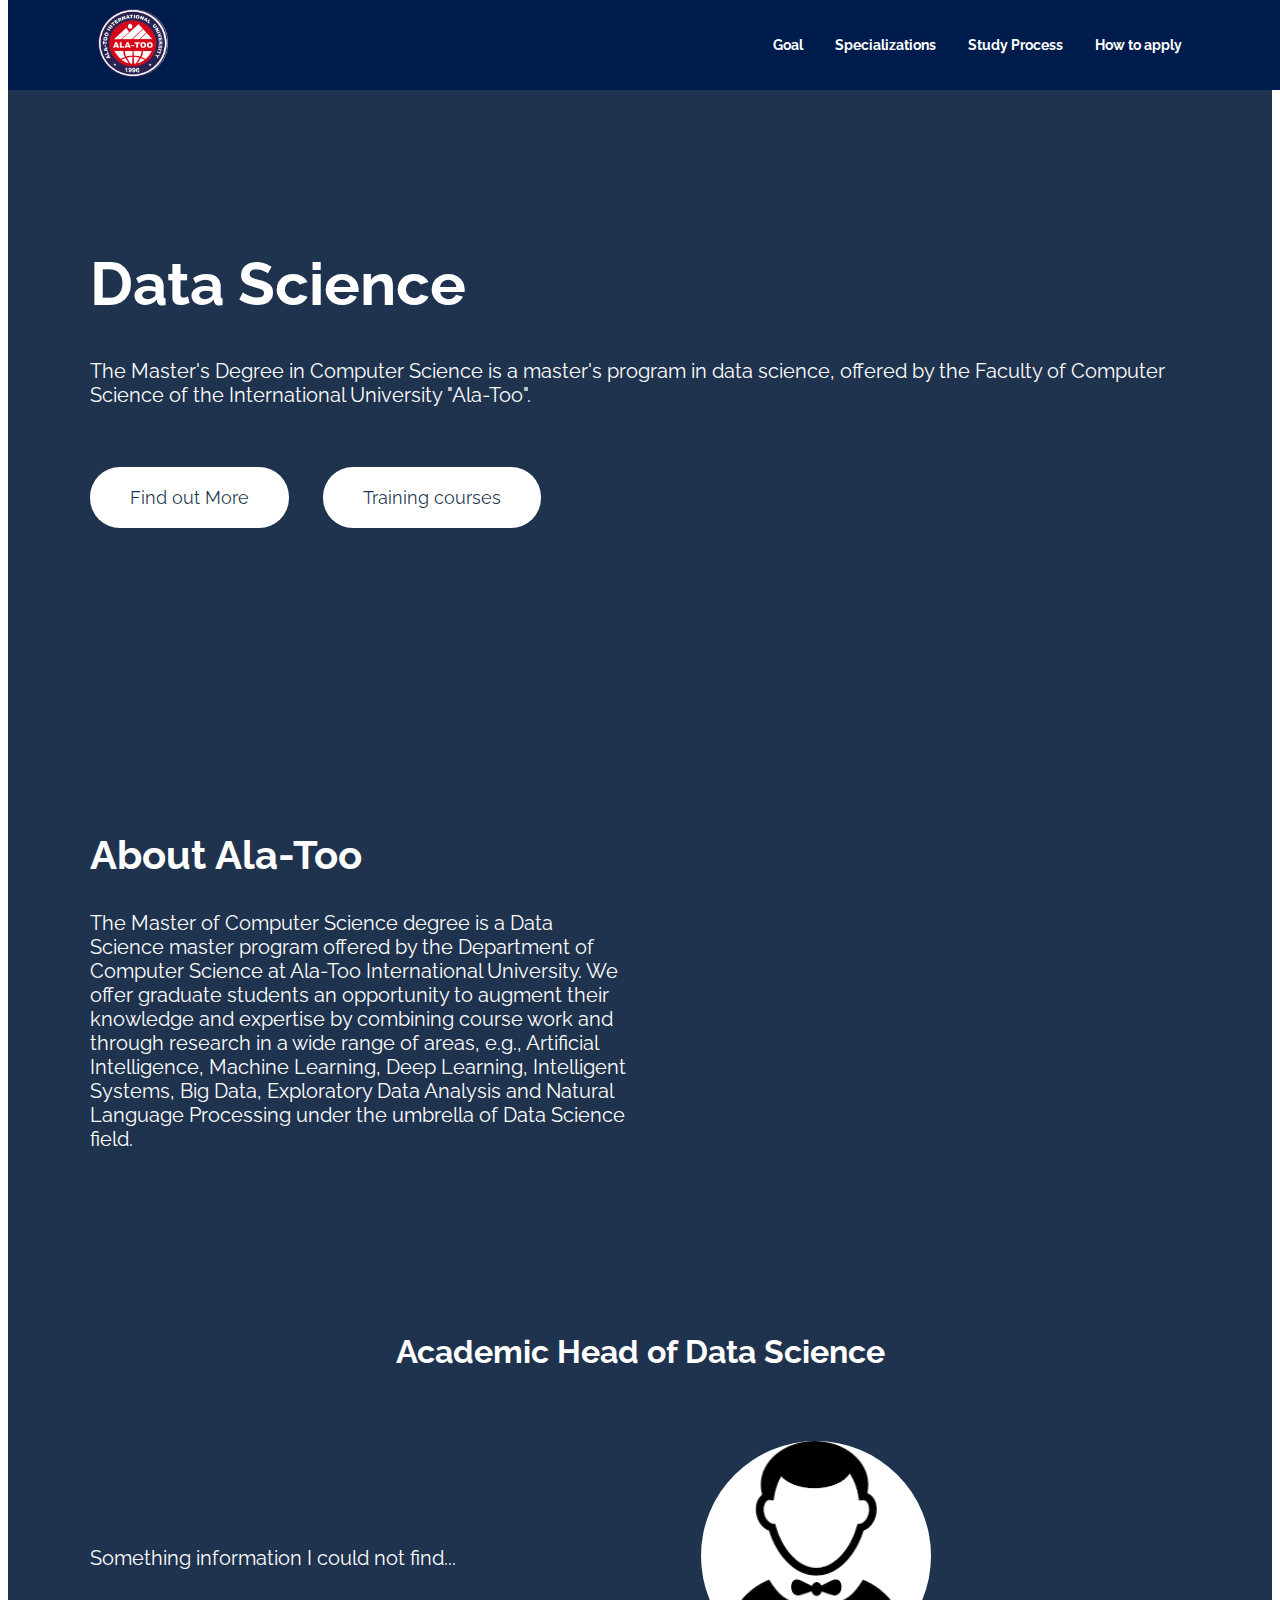
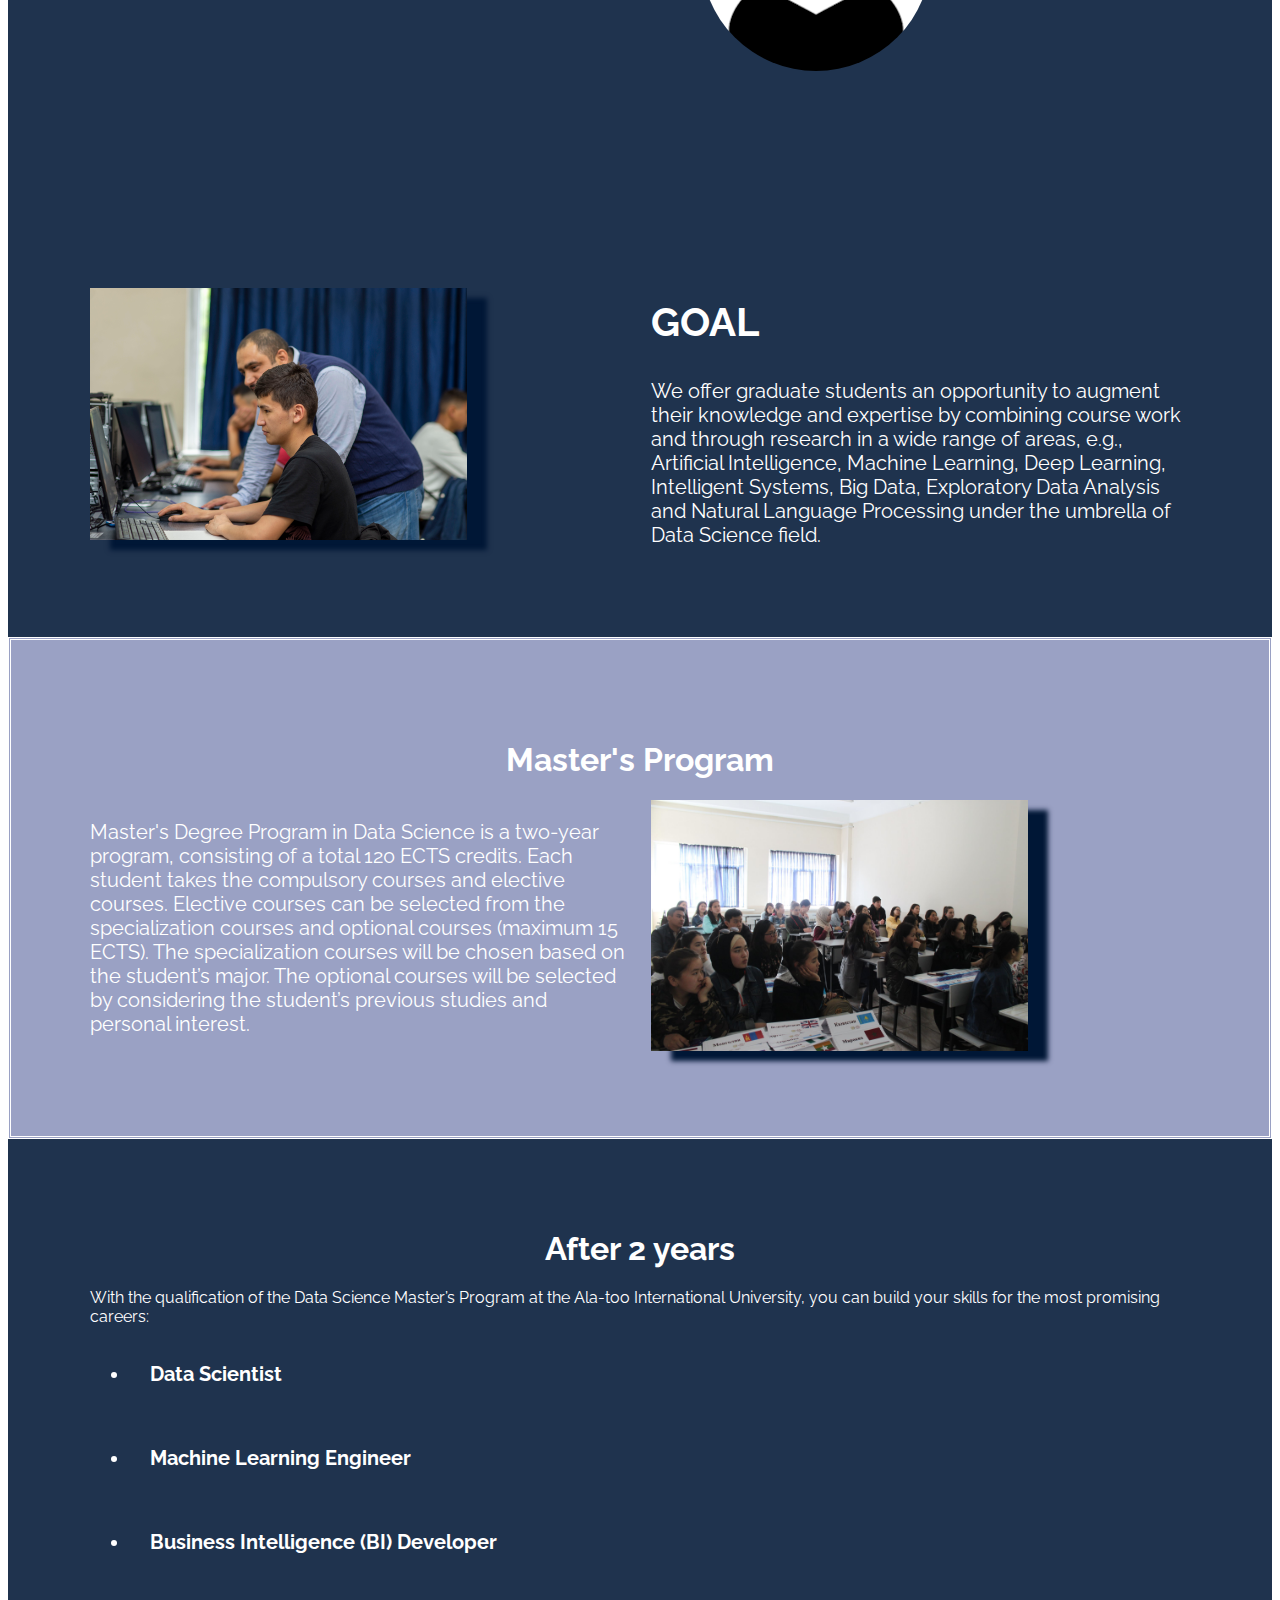
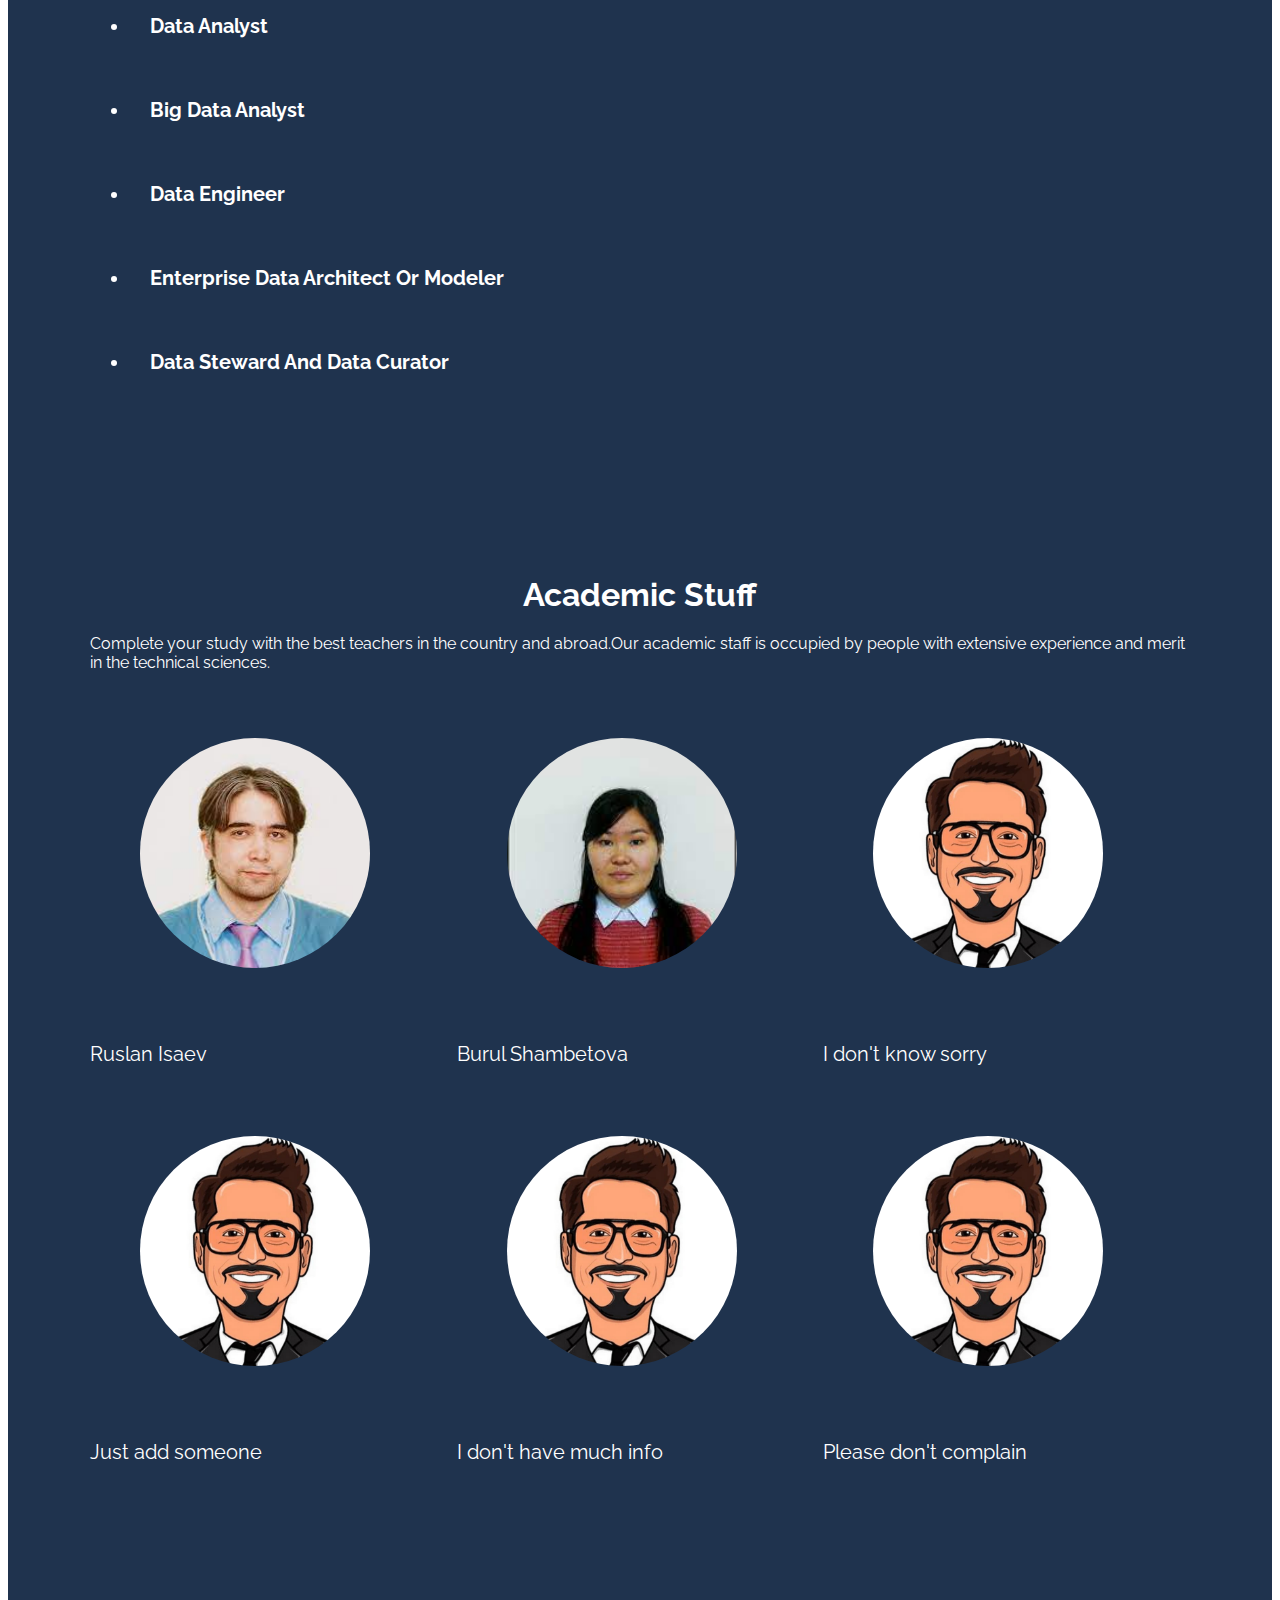
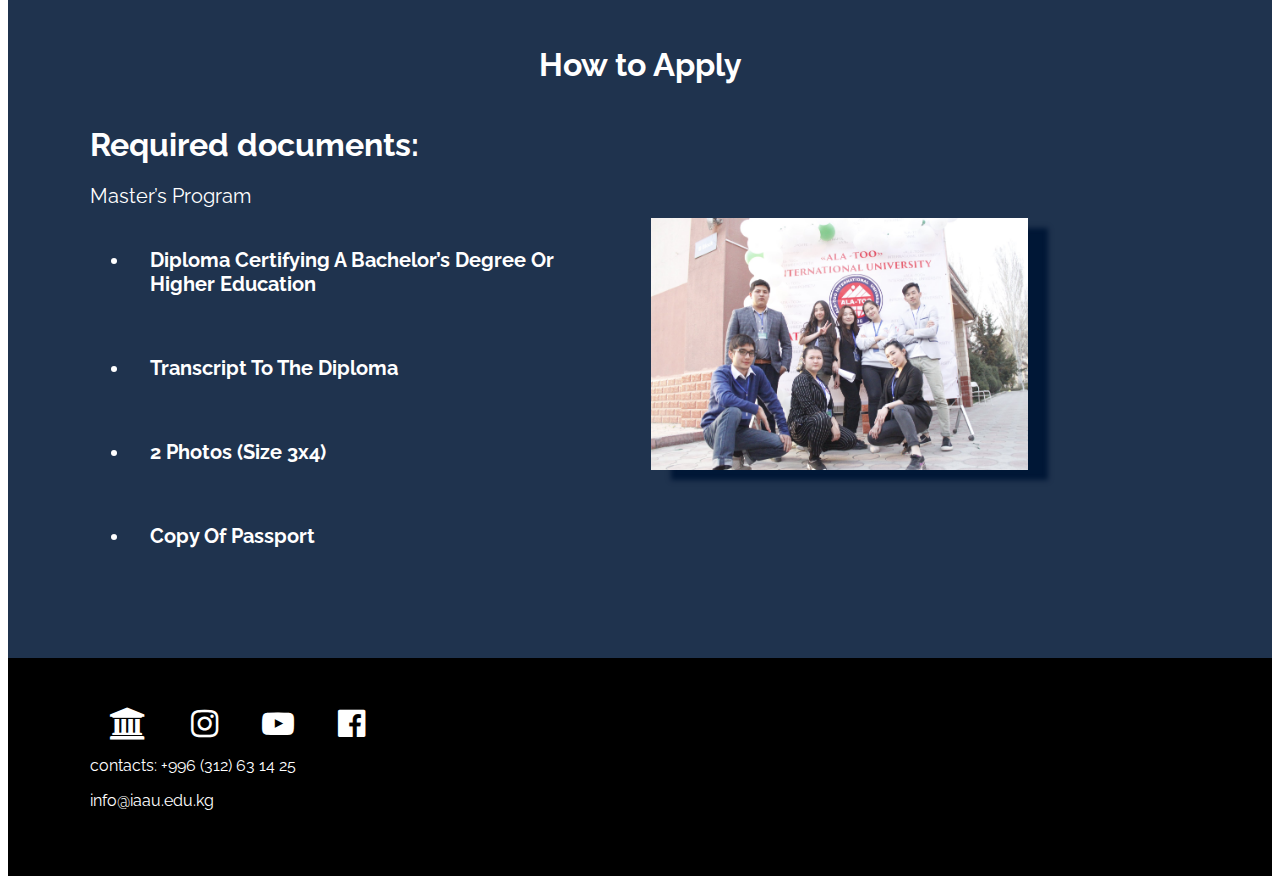
<file: index.html>
<!DOCTYPE html>
<html>
<head>
	<meta charset="utf-8">
	<title>Alatoo</title>
	<link rel="stylesheet" href="styles.css">
	<link rel="stylesheet" href="https://cdnjs.cloudflare.com/ajax/libs/font-awesome/4.7.0/css/font-awesome.min.css">
</head>
<body>
	<div class="header">
		<div class="container">
			<div class="block">
				<a href="#" class="header_logo">
					<img src="img/logo.png" alt="logo">
				</a>
				<nav class="header_menu" id="menu">
            		<a href="#goal">Goal</a>
            		<a href="#spec">Specializations</a>
            		<a href="#study">Study Process</a>
            		<a href="#admition">How to apply</a>
        		</nav>

			</div>
		
        </div>
	</div>
	<div class="topline" id="topline">
		<div class="container">
			<div class="block">
				<div class="topline_item">
				<h1>Data Science</h1>
				<p>The Master's Degree in Computer Science is a master's program in data science,
offered by the Faculty of Computer Science of the International University "Ala-Too".</p>
				<a href="#contacts" class="topline_link">Find out More</a>
				<a href="#contacts" class="topline_link">Training courses</a>
				</div>
			</div>
		</div>
	</div>
	<div class="about_uni" id="about_university">
		<div class="container">
			<div class="block">
			<div class="item">
				<h2>About Ala-Too</h2>
				<p>The Master of Computer Science degree is a Data Science master program offered by the Department of Computer Science at Ala-Too International University. We offer graduate students an opportunity to augment their knowledge and expertise by combining course work and through research in a wide range of areas, e.g., Artificial Intelligence, Machine Learning, Deep Learning, Intelligent Systems, Big Data, Exploratory Data Analysis and Natural Language Processing under the umbrella of Data Science field.</p>
			</div>

			<div class="item">
				<iframe class="video" src="https://www.youtube.com/embed/wpe1kuOk6kA" title="YouTube video player" frameborder="0" allow="accelerometer; autoplay; clipboard-write; encrypted-media; gyroscope; picture-in-picture" allowfullscreen></iframe>
			</div>
			</div>
		</div>
	</div>

	<div class="about_Head">
		<div class="container">
			<h1>Academic Head of Data Science</h1>
			<div class="block">
				<div class="item">
					<p>Something information I could not find...</p>
				</div>
				<div class="item">
					<img class="round_img" src="img/head.png" alt="Avatar">
				</div>
			</div>
		</div>
	</div>

	<div class="goal" id="goal">
		<div class="container">
			<div class="block">
				<div class="item">
					<img class ="img"src="img/lab.jpg" alt="lab">
				</div>
				<div class="item">
					<h2>GOAL</h2>
					<p>We offer graduate students an opportunity to augment their knowledge and expertise by combining course work and through research in a wide range of areas, e.g., Artificial Intelligence, Machine Learning, Deep Learning, Intelligent Systems, Big Data, Exploratory Data Analysis and Natural Language Processing under the umbrella of Data Science field.
					</p>
				</div>
			</div>
		</div>
	</div>

	<div class="about_mag">
		<div class="container">
			<h1>Master's Program</h1>
			<div class="block">
			<div class="item">
				<p>Master's Degree Program in Data Science is a two-year program, consisting of a total 120 ECTS credits. Each student takes the compulsory courses and elective courses. Elective courses can be selected from the specialization courses and optional courses (maximum 15 ECTS). The specialization courses will be chosen based on the student’s major. The optional courses will be selected by considering the student’s previous studies and personal interest.</p>
			</div>
			<div class="item">
				<img class ="img"src="img/lesson.jpg" alt="lab">
			</div>
		</div>
		</div>		
	</div>

	<div class="careers">
		<div class="container">
			<h1>After 2 years</h1>
			<p>With the qualification of the Data Science Master’s Program at the Ala-too International University, you can build your skills for the most promising careers:</p>
			<ul class="exp_list">
                <li>Data Scientist</li>
                <li>Machine Learning Engineer</li>
                <li>Business Intelligence (BI) Developer</li>
                <li>Data Analyst</li>
                <li>Big Data Analyst</li>
                <li>Data Engineer</li>
                <li>Enterprise Data Architect or Modeler</li>
                <li>Data Steward and Data Curator</li>
            </ul>
		</div>
	</div>

	<div class="acad_stuff">
		<div class="container">
			<h1>Academic Stuff</h1>
			 <p>Complete your study with the best teachers in the country and abroad.Our academic staff is occupied by people with extensive experience and merit in the technical sciences.</p>
			 <div class="block">
			 	<div class="item">
			 		<img class="round_img" src="img/prof1.jpg" alt="pic">
			 		<p>Ruslan Isaev</p>
			 	</div>
			 	<div class="item">
			 		<img class="round_img" src="img/prof2.jpg" alt="pic">
			 		<p>Burul Shambetova</p>
			 	</div>
			 	<div class="item">
			 		<img class="round_img" src="img/prof3.jpeg" alt="pic">
			 		<p>I don't know sorry</p>
			 	</div>
			 </div>
			 <div class="block">
			 	<div class="item">
			 		<img class="round_img" src="img/prof3.jpeg" alt="pic">
			 		<p>Just add someone</p>
			 	</div>
			 	<div class="item">
			 		<img class="round_img" src="img/prof3.jpeg" alt="pic">
			 		<p>I don't have much info</p>
			 	</div>
			 	<div class="item">
			 		<img class="round_img" src="img/prof3.jpeg" alt="pic">
			 		<p>Please don't complain</p>
			 	</div>
			 </div>
		</div>
	</div>

	<div class="admis">
		<div class="container">
			<h1>How to Apply</h1>
			<div class="block">
				<div class="item">
					<h1>Required documents:</h1>
					<p>Master’s Program</p>
					<ul class="exp_list">
                		<li>Diploma certifying a bachelor’s degree or higher education</li>
                		<li>Transcript to the Diploma</li>
                		<li>2 photos (size 3x4)</li>
                		<li>Copy of passport</li>
            		</ul>
				</div>
				<div class="item">
					<img class = "img" src="img/welcome.jpg" alt="pic">
				</div>
			</div>
		</div>
	</div>

	<footer class="footer">
        <div class="container">
            <a class="footer_icon" href="http://alatoo.edu.kg/#gsc.tab=0"><i class="fa fa-university fa-2x"></i></a>
                
            <a class="footer_icon" href="https://www.instagram.com/alatoo.edu.kg/"><i class="fa fa-instagram fa-2x"></i></a>
                
            <a class="footer_icon" href="https://www.youtube.com/channel/UCRwPUKmeoiUausG3luv7d3Q"><i class="fa fa-youtube-play fa-2x"></i></a>
                
            <a class="footer_icon" href="https://www.facebook.com/AlaTooInternationalUniversity/"><i class="fa fa-facebook-official fa-2x"></i></a>
            <br>
            <p class="contacts">contacts: +996 (312) 63 14 25</p>
            <p class="contacts">info@iaau.edu.kg</p>
        </div>
    </footer>
</body>
</html>
</file>
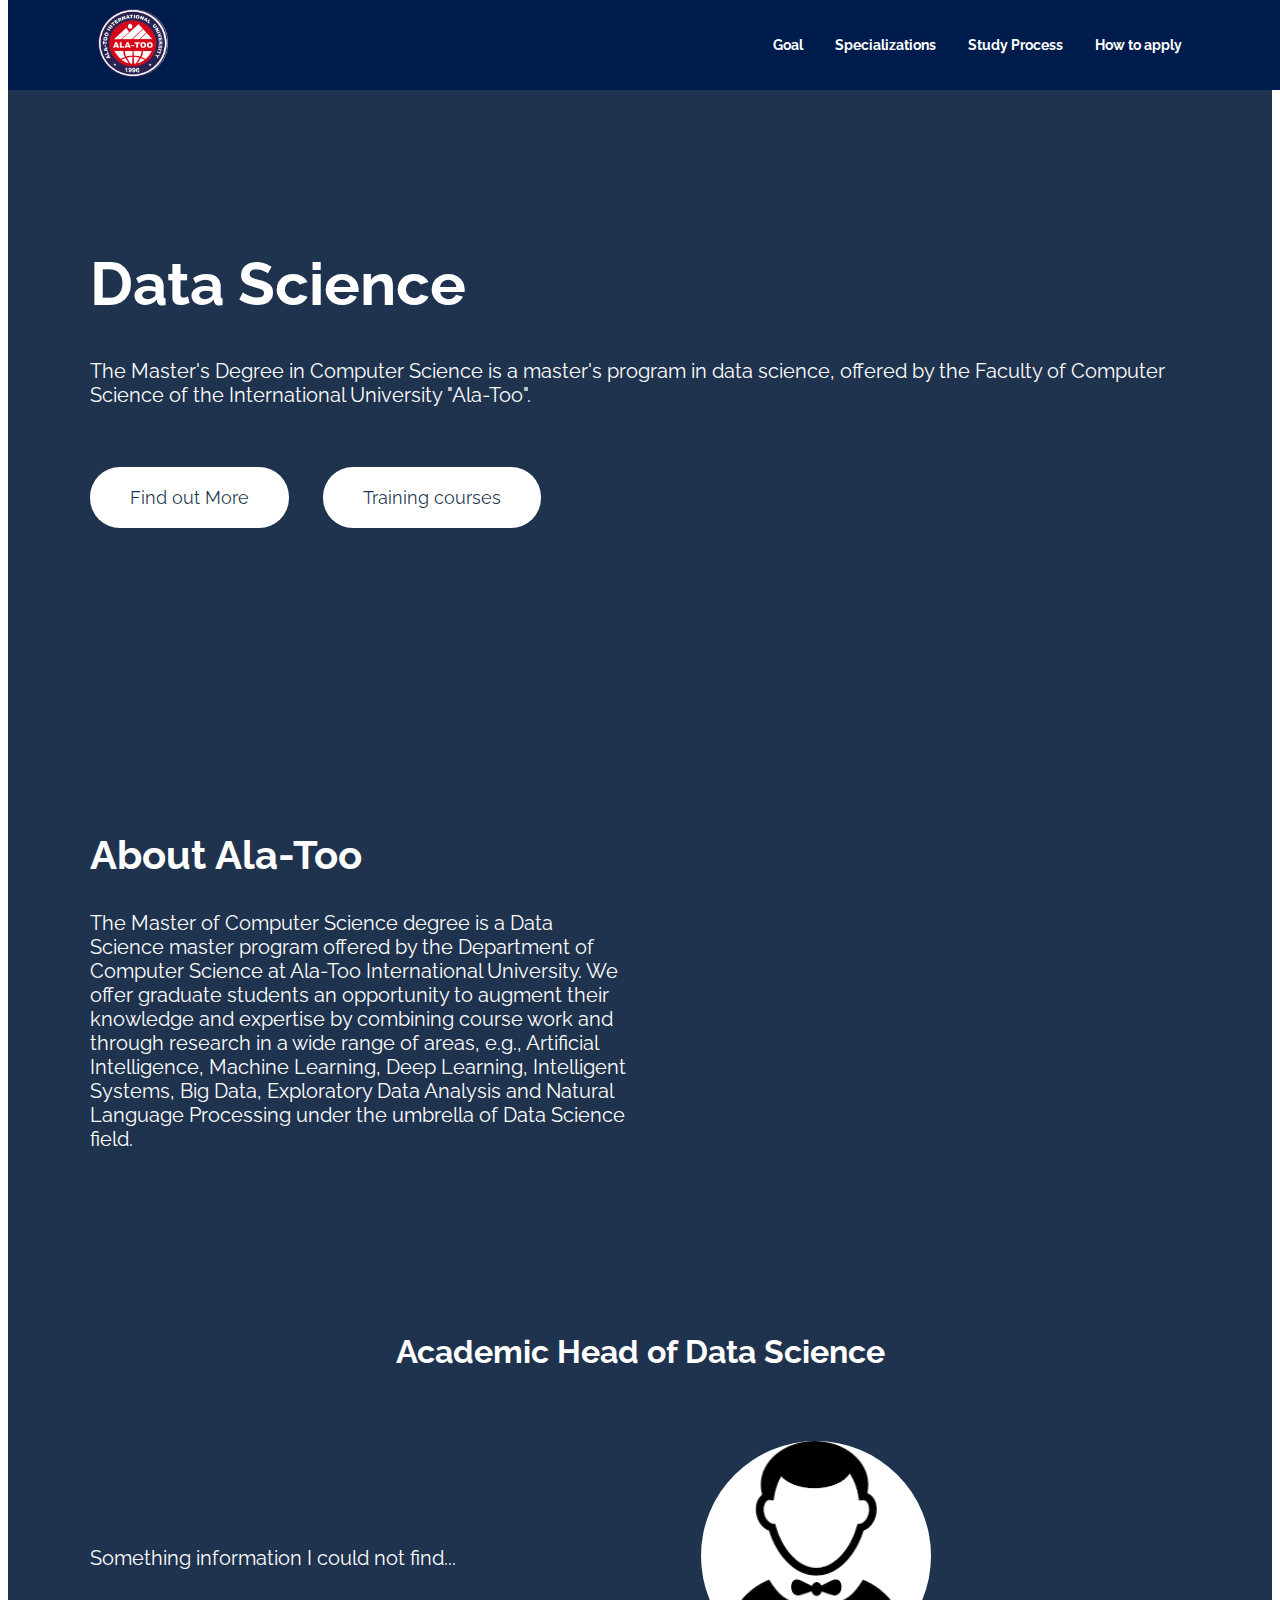
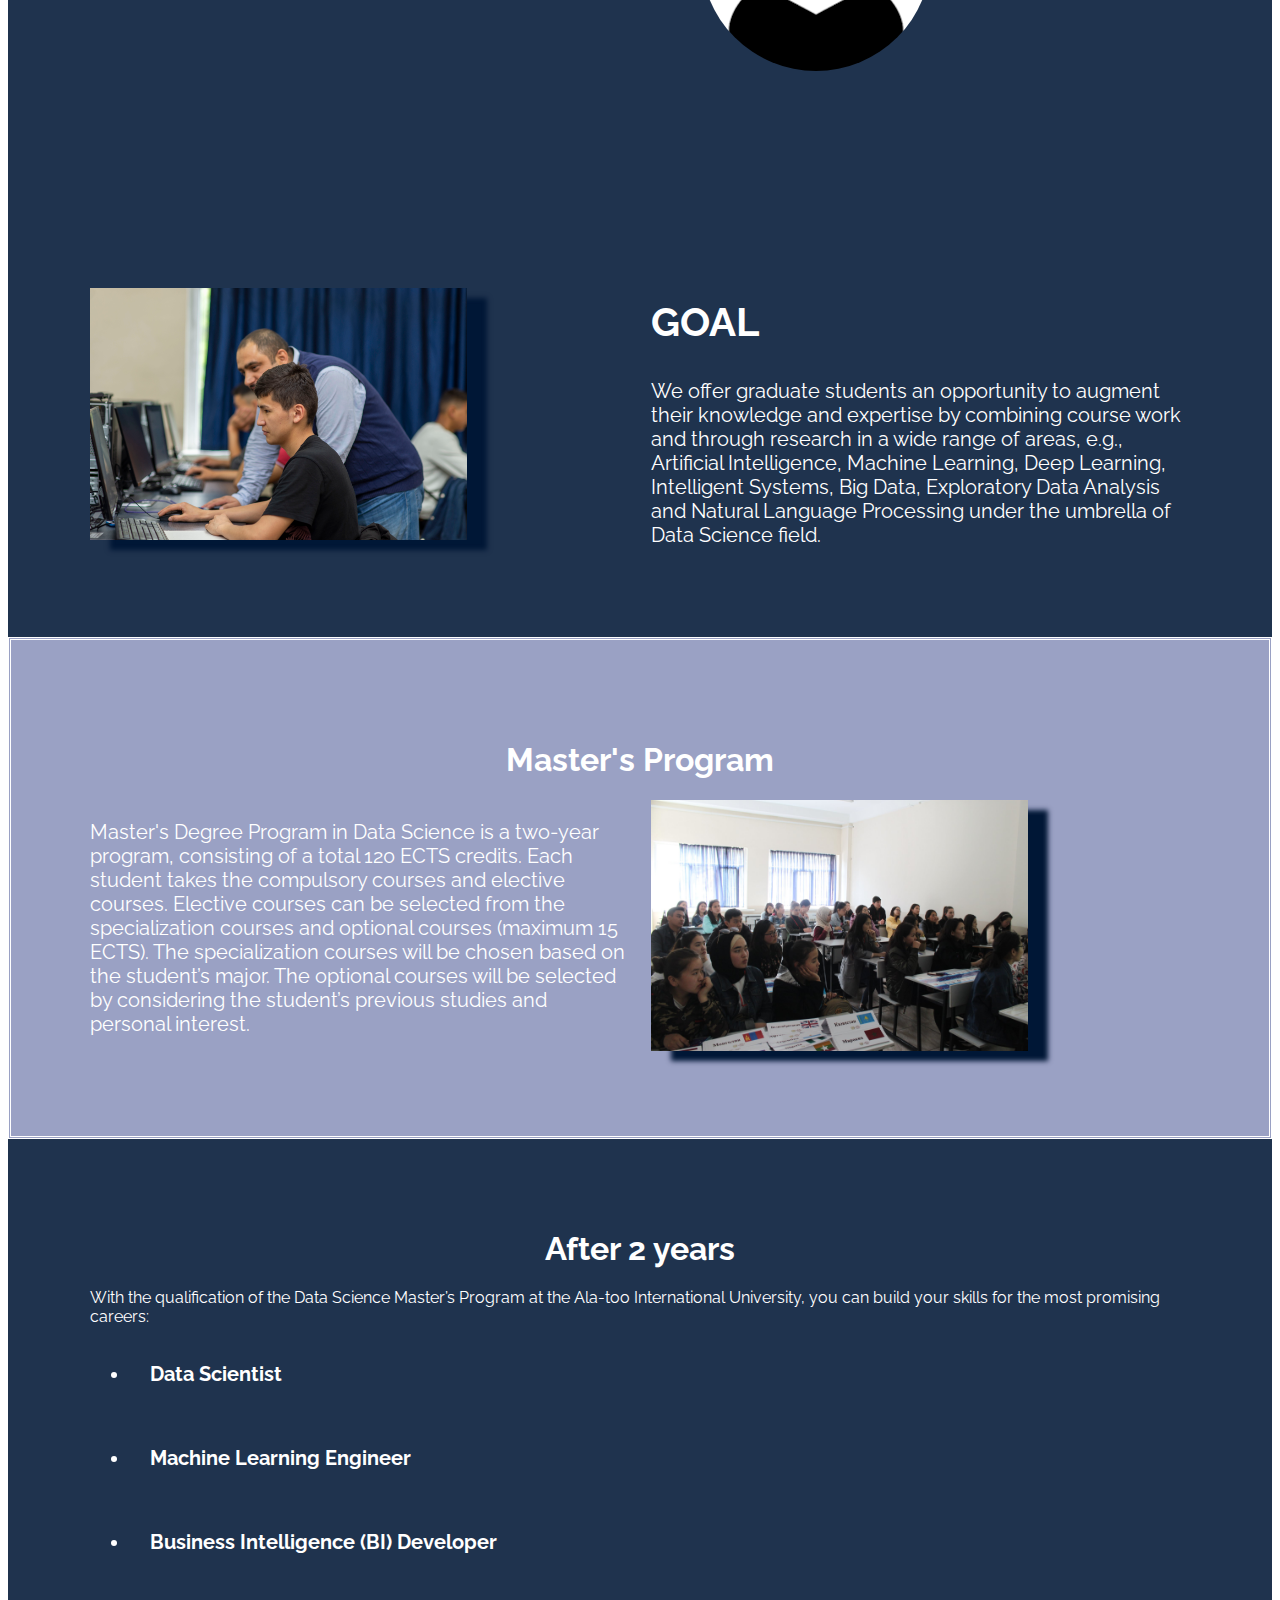
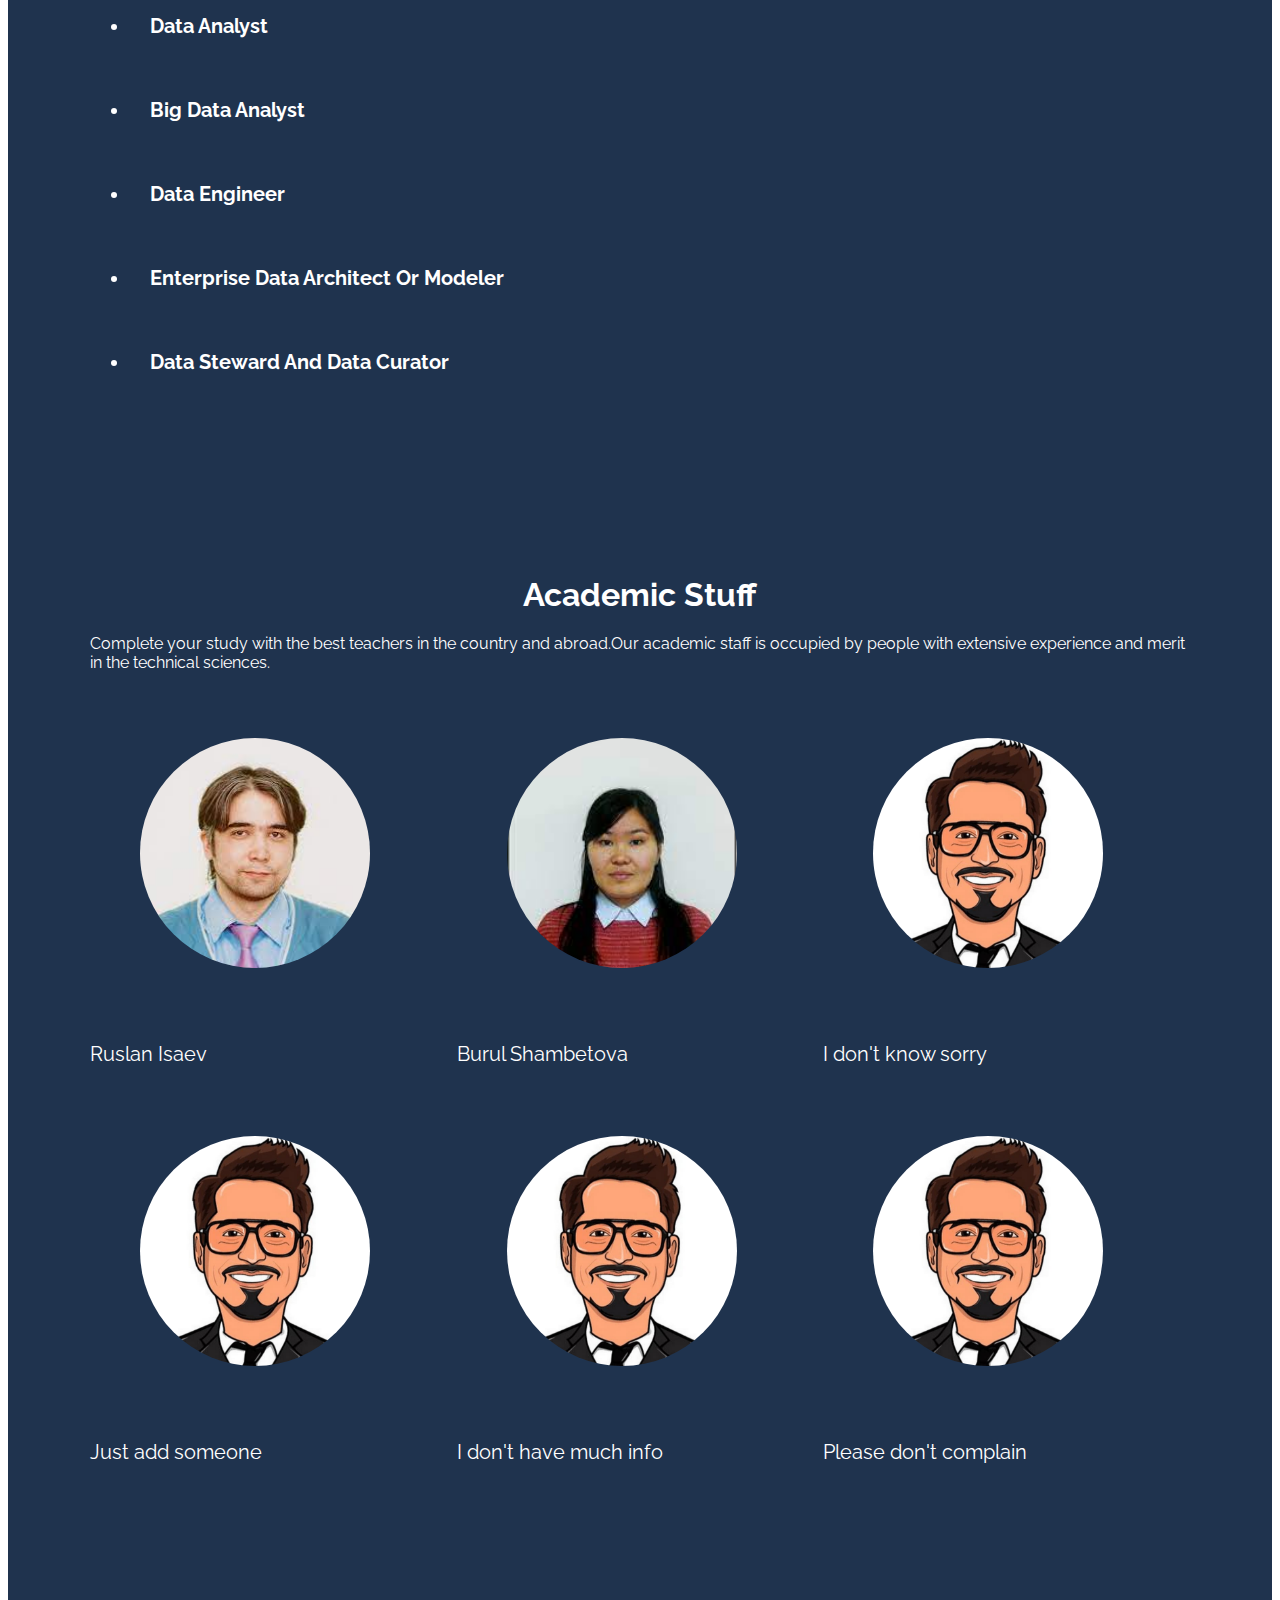
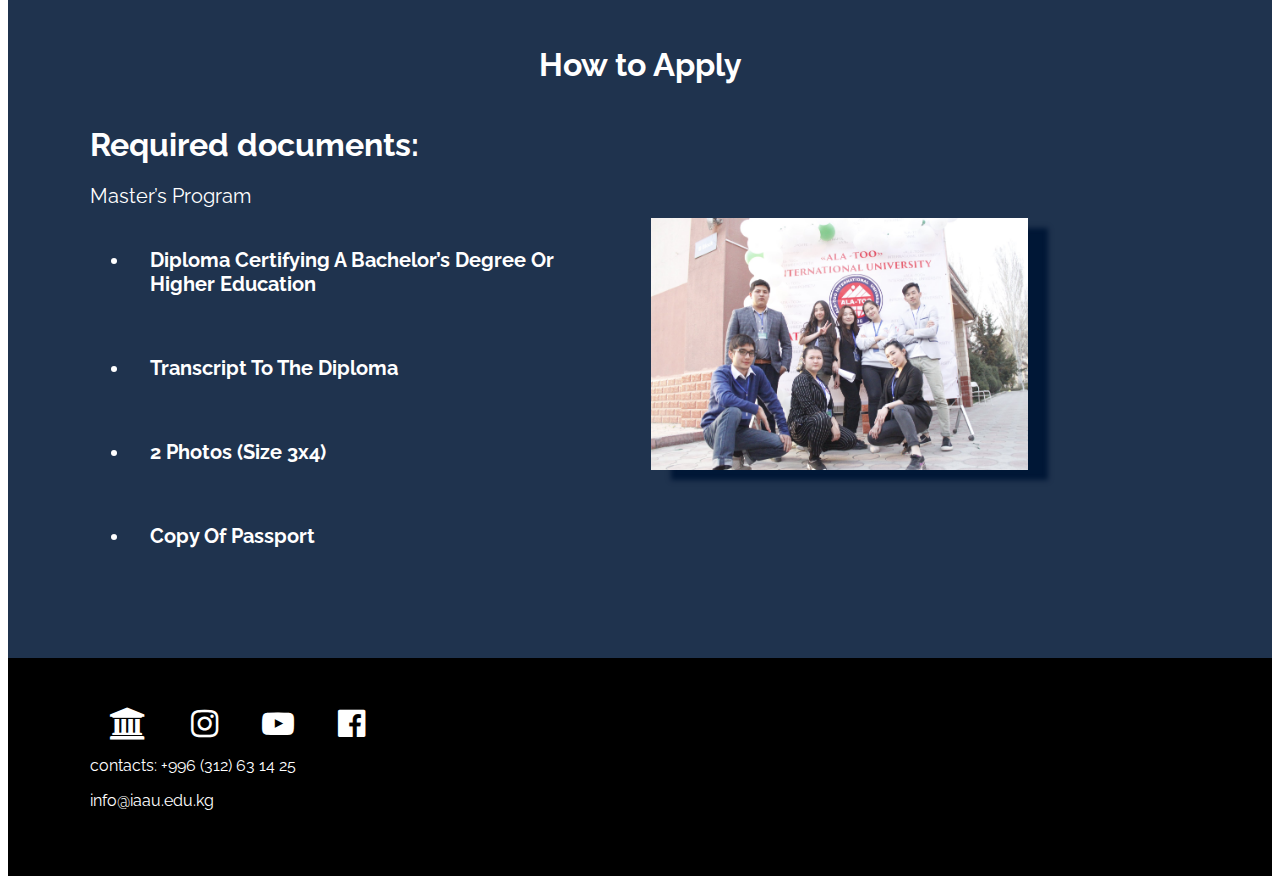
<file: data.alatoo.index.html>
<!DOCTYPE html>
<html>
<head>
	<meta charset="utf-8">
	<title>Alatoo</title>
	<link rel="stylesheet" href="styles.css">
	<link rel="stylesheet" href="https://cdnjs.cloudflare.com/ajax/libs/font-awesome/4.7.0/css/font-awesome.min.css">
</head>
<body>
	<div class="header">
		<div class="container">
			<div class="block">
				<a href="#" class="header_logo">
					<img src="img/logo.png" alt="logo">
				</a>
				<nav class="header_menu" id="menu">
            		<a href="#goal">Goal</a>
            		<a href="#spec">Specializations</a>
            		<a href="#study">Study Process</a>
            		<a href="#admition">How to apply</a>
        		</nav>

			</div>
		
        </div>
	</div>
	<div class="topline" id="topline">
		<div class="container">
			<div class="block">
				<div class="topline_item">
				<h1>Data Science</h1>
				<p>The Master's Degree in Computer Science is a master's program in data science,
offered by the Faculty of Computer Science of the International University "Ala-Too".</p>
				<a href="#contacts" class="topline_link">Find out More</a>
				<a href="#contacts" class="topline_link">Training courses</a>
				</div>
			</div>
		</div>
	</div>
	<div class="about_uni" id="about_university">
		<div class="container">
			<div class="block">
			<div class="item">
				<h2>About Ala-Too</h2>
				<p>The Master of Computer Science degree is a Data Science master program offered by the Department of Computer Science at Ala-Too International University. We offer graduate students an opportunity to augment their knowledge and expertise by combining course work and through research in a wide range of areas, e.g., Artificial Intelligence, Machine Learning, Deep Learning, Intelligent Systems, Big Data, Exploratory Data Analysis and Natural Language Processing under the umbrella of Data Science field.</p>
			</div>

			<div class="item">
				<iframe class="video" src="https://www.youtube.com/embed/wpe1kuOk6kA" title="YouTube video player" frameborder="0" allow="accelerometer; autoplay; clipboard-write; encrypted-media; gyroscope; picture-in-picture" allowfullscreen></iframe>
			</div>
			</div>
		</div>
	</div>

	<div class="about_Head">
		<div class="container">
			<h1>Academic Head of Data Science</h1>
			<div class="block">
				<div class="item">
					<p>Something information I could not find...</p>
				</div>
				<div class="item">
					<img class="round_img" src="img/head.png" alt="Avatar">
				</div>
			</div>
		</div>
	</div>

	<div class="goal" id="goal">
		<div class="container">
			<div class="block">
				<div class="item">
					<img class ="img"src="img/lab.jpg" alt="lab">
				</div>
				<div class="item">
					<h2>GOAL</h2>
					<p>We offer graduate students an opportunity to augment their knowledge and expertise by combining course work and through research in a wide range of areas, e.g., Artificial Intelligence, Machine Learning, Deep Learning, Intelligent Systems, Big Data, Exploratory Data Analysis and Natural Language Processing under the umbrella of Data Science field.
					</p>
				</div>
			</div>
		</div>
	</div>

	<div class="about_mag">
		<div class="container">
			<h1>Master's Program</h1>
			<div class="block">
			<div class="item">
				<p>Master's Degree Program in Data Science is a two-year program, consisting of a total 120 ECTS credits. Each student takes the compulsory courses and elective courses. Elective courses can be selected from the specialization courses and optional courses (maximum 15 ECTS). The specialization courses will be chosen based on the student’s major. The optional courses will be selected by considering the student’s previous studies and personal interest.</p>
			</div>
			<div class="item">
				<img class ="img"src="img/lesson.jpg" alt="lab">
			</div>
		</div>
		</div>		
	</div>

	<div class="careers">
		<div class="container">
			<h1>After 2 years</h1>
			<p>With the qualification of the Data Science Master’s Program at the Ala-too International University, you can build your skills for the most promising careers:</p>
			<ul class="exp_list">
                <li>Data Scientist</li>
                <li>Machine Learning Engineer</li>
                <li>Business Intelligence (BI) Developer</li>
                <li>Data Analyst</li>
                <li>Big Data Analyst</li>
                <li>Data Engineer</li>
                <li>Enterprise Data Architect or Modeler</li>
                <li>Data Steward and Data Curator</li>
            </ul>
		</div>
	</div>

	<div class="acad_stuff">
		<div class="container">
			<h1>Academic Stuff</h1>
			 <p>Complete your study with the best teachers in the country and abroad.Our academic staff is occupied by people with extensive experience and merit in the technical sciences.</p>
			 <div class="block">
			 	<div class="item">
			 		<img class="round_img" src="img/prof1.jpg" alt="pic">
			 		<p>Ruslan Isaev</p>
			 	</div>
			 	<div class="item">
			 		<img class="round_img" src="img/prof2.jpg" alt="pic">
			 		<p>Burul Shambetova</p>
			 	</div>
			 	<div class="item">
			 		<img class="round_img" src="img/prof3.jpeg" alt="pic">
			 		<p>I don't know sorry</p>
			 	</div>
			 </div>
			 <div class="block">
			 	<div class="item">
			 		<img class="round_img" src="img/prof3.jpeg" alt="pic">
			 		<p>Just add someone</p>
			 	</div>
			 	<div class="item">
			 		<img class="round_img" src="img/prof3.jpeg" alt="pic">
			 		<p>I don't have much info</p>
			 	</div>
			 	<div class="item">
			 		<img class="round_img" src="img/prof3.jpeg" alt="pic">
			 		<p>Please don't complain</p>
			 	</div>
			 </div>
		</div>
	</div>

	<div class="admis">
		<div class="container">
			<h1>How to Apply</h1>
			<div class="block">
				<div class="item">
					<h1>Required documents:</h1>
					<p>Master’s Program</p>
					<ul class="exp_list">
                		<li>Diploma certifying a bachelor’s degree or higher education</li>
                		<li>Transcript to the Diploma</li>
                		<li>2 photos (size 3x4)</li>
                		<li>Copy of passport</li>
            		</ul>
				</div>
				<div class="item">
					<img class = "img" src="img/welcome.jpg" alt="pic">
				</div>
			</div>
		</div>
	</div>

	<footer class="footer">
        <div class="container">
            <a class="footer_icon" href="http://alatoo.edu.kg/#gsc.tab=0"><i class="fa fa-university fa-2x"></i></a>
                
            <a class="footer_icon" href="https://www.instagram.com/alatoo.edu.kg/"><i class="fa fa-instagram fa-2x"></i></a>
                
            <a class="footer_icon" href="https://www.youtube.com/channel/UCRwPUKmeoiUausG3luv7d3Q"><i class="fa fa-youtube-play fa-2x"></i></a>
                
            <a class="footer_icon" href="https://www.facebook.com/AlaTooInternationalUniversity/"><i class="fa fa-facebook-official fa-2x"></i></a>
            <br>
            <p class="contacts">contacts: +996 (312) 63 14 25</p>
            <p class="contacts">info@iaau.edu.kg</p>
        </div>
    </footer>
</body>
</html>
</file>
<file: styles.css>
@import url('https://fonts.googleapis.com/css2?family=Raleway:wght@400;700&display=swap');

* {
    font-family: 'Raleway', sans-serif;
    scroll-behavior: smooth;
    color: white;
    
}
.body {
    width: 100%;
    height: 100%;
    margin: 0;
    padding: 0;
    top: 0;
}

.container {
    width: 1100px;
    margin: 0 auto;
    top: 0;
}

.header {
	background-color: rgba(0, 28, 77, 10);
	overflow: hidden;
	width: 100%;
    height: 90px;
    position: fixed;
    display: flex;
    align-items: center;
    z-index: 5;
    top: 0;
}

.block {
	display: flex;
    justify-content: space-between;
    align-items: center;
}

.header > a {
	float: left;
	padding: 16px 14px;
}

.header_logo > img {
	width: 70px;
}

.header_menu > a {
	float: left;
    text-align: center;
    padding: 14px 16px;
    text-decoration: none;
    font-size: 14px;
    font-weight: bold;
}

.topline {
	background-color:rgba(0, 23, 54, 0.88);
	height: 80vh;
    display: flex;
    align-items: center;
    position: relative;
    z-index: 3;
}

.topline_item > h1 {
	font-size: 60px;
}

.topline_item > p {
	font-size: 20px;
}

.topline_link {
    margin-top: 40px;
    margin-right: 30px;
    display: inline-block;
    padding: 20px 40px;
    font-size: 18px;
    background: white;
    text-decoration: none;
    color: rgba(0, 23, 54, 0.88);
    border-radius: 30px;
}

.about_uni {
	margin: 0;
	background-color: rgba(0, 23, 54, 0.88);
	display: flex;
    align-items: center;
    position: relative;
    padding: 70px 0;
}

.item {
    width: 49%;
}

.video {
    width: 560px;
    height: 315px;
    object-fit: cover;
    margin: 20px;
}
.item > h2 {
	font-size: 40px;
}

.item > p {
	font-size: 20px;
}

.about_Head {
    background-color: rgba(0, 23, 54, 0.88);
    display: flex;
    align-items: center;
    position: relative;
    padding: 70px 0;
}
.container > h1 {
	text-align: center;
} 

#borderimg1 {
  border: 10px solid transparent;
  padding: 15px;
  border-image: url(border.png) 50 round;
}

.round_img {
    border-radius: 50%;
    width: 50%;
    margin: 50px;
    object-fit: cover;
    width:230px;
    height:230px;
}
.goal {
	background-color: rgba(0, 23, 54, 0.88);
    display: flex;
    align-items: center;
    position: relative;
    padding: 70px 0;
}

.img {
    width: 70%;
    box-shadow: 20px 10px 5px rgba(0, 23, 54, 1);
}

.about_mag {
    background-color: rgba(25, 40, 121, 0.44);
    display: flex;
    align-items: center;
    position: relative;
    padding: 80px 0;
    border: double white;
}

.careers {
	background-color: rgba(0, 23, 54, 0.88);
    display: flex;
    align-items: center;
    position: relative;
    padding: 70px 0;
}

.exp_list > li {
    font-weight: bold;
    text-transform: capitalize;
    font-size: 20px;
    margin-bottom: 20px;
    padding: 20px;
}

.acad_stuff {
	background-color: rgba(0, 23, 54, 0.88);
    display: flex;
    align-items: center;
    position: relative;
    padding: 70px 0;
}

.admis {
	background-color: rgba(0, 23, 54, 0.88);
    display: flex;
    align-items: center;
    position: relative;
    padding: 70px 0;
}

.footer {
    background: black;
    display: flex;
    align-items: center;
    position: relative;
    padding: 50px 0;
}

.footer_icon {
    margin: 20px;
}
</file>
